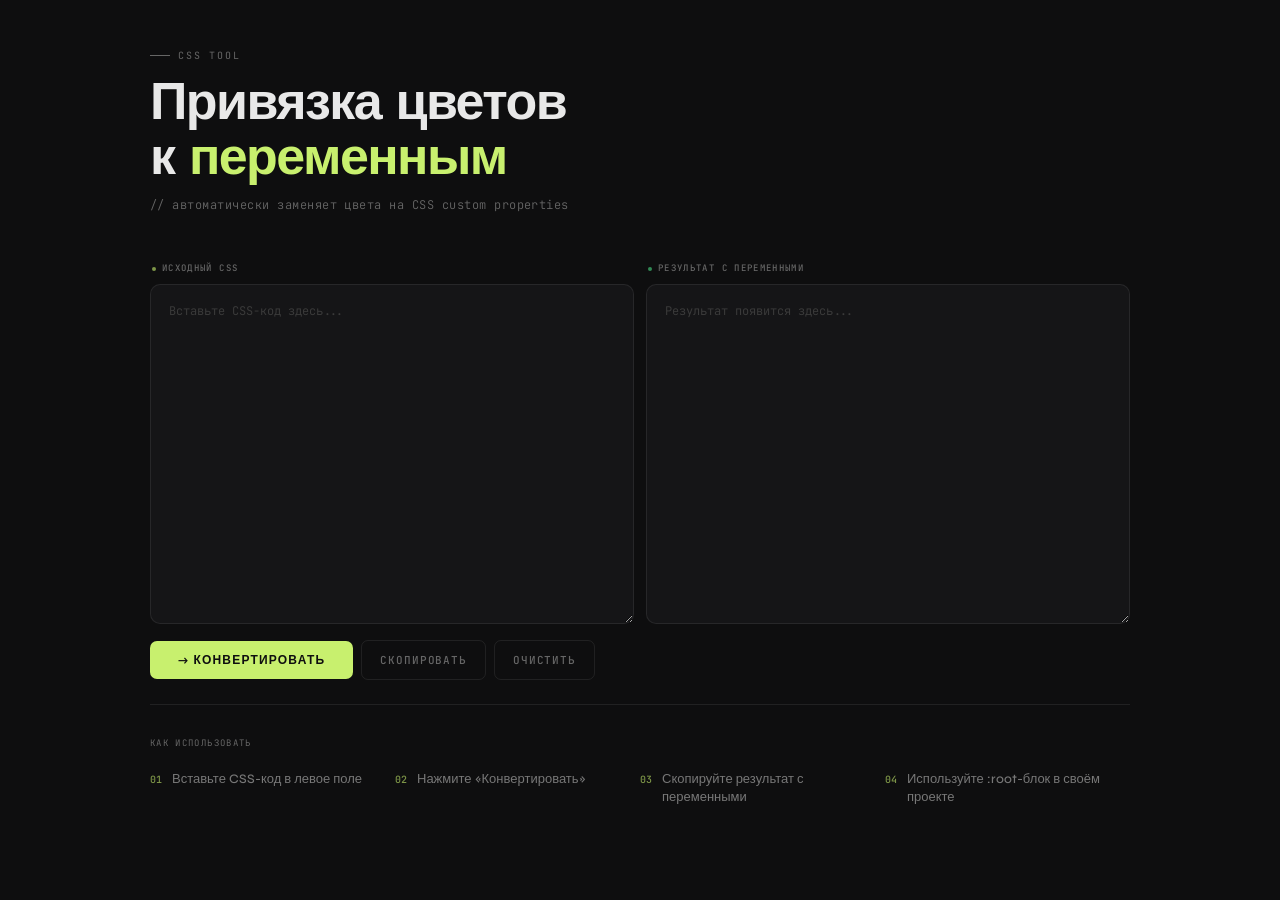
<file: Привязка цветов к переменным/index.html>
<!DOCTYPE html>
<html lang="ru">
<head>
    <meta charset="UTF-8">
    <meta name="viewport" content="width=device-width, initial-scale=1.0">
    <title>Привязка цветов к переменным</title>
    <link rel="preconnect" href="https://fonts.googleapis.com">
    <link rel="preconnect" href="https://fonts.gstatic.com" crossorigin>
    <link href="https://fonts.googleapis.com/css2?family=Syne:wght@400;500;700;800&family=JetBrains+Mono:wght@300;400;500&display=swap" rel="stylesheet">
    <link rel="stylesheet" href="style.css">
</head>
<body>
<div class="wrap">

    <div class="header">
        <div class="eyebrow">CSS Tool</div>
        <h1 class="title">Привязка цветов<br>к <em>переменным</em></h1>
        <div class="subtitle">// автоматически заменяет цвета на CSS custom properties</div>
    </div>

    <div class="cv-grid">
        <div class="pane">
            <div class="pane-label"><span class="dot"></span> Исходный CSS</div>
            <textarea id="input-css" placeholder="Вставьте CSS-код здесь..."></textarea>
        </div>
        <div class="pane">
            <div class="pane-label out"><span class="dot"></span> Результат с переменными</div>
            <textarea id="output-css" readonly placeholder="Результат появится здесь..."></textarea>
        </div>
    </div>

    <div class="actions">
        <button class="btn-primary" onclick="convertCSS()">→ Конвертировать</button>
        <button class="btn-secondary" onclick="copyResult()">Скопировать</button>
        <button class="btn-secondary" onclick="clearAll()">Очистить</button>
        <span class="status" id="cv-status"></span>
    </div>

    <div class="vars-block" id="vars-block">
        <div class="vars-title">Найденные цвета</div>
        <div class="vars-list" id="vars-list"></div>
    </div>

    <div class="how">
        <div class="how-title">Как использовать</div>
        <div class="how-steps">
            <div class="how-step"><span class="how-num">01</span><span class="how-text">Вставьте CSS-код в левое поле</span></div>
            <div class="how-step"><span class="how-num">02</span><span class="how-text">Нажмите «Конвертировать»</span></div>
            <div class="how-step"><span class="how-num">03</span><span class="how-text">Скопируйте результат с переменными</span></div>
            <div class="how-step"><span class="how-num">04</span><span class="how-text">Используйте :root-блок в своём проекте</span></div>
        </div>
    </div>

</div>
<script src="script.js"></script>
</body>
</html>
</file>
<file: Привязка цветов к переменным/style.css>
*, *::before, *::after { box-sizing: border-box; margin: 0; padding: 0; }

:root {
    --bg: #0e0e0f;
    --surface: #151517;
    --border: rgba(255,255,255,.08);
    --border-hover: rgba(255,255,255,.22);
    --text: #e8e8e8;
    --muted: #666;
    --accent: #c8f06e;
    --success: #4ADC82;
    --radius: 10px;
}

html, body {
    background: var(--bg);
    color: var(--text);
    font-family: 'Syne', sans-serif;
    min-height: 100vh;
    line-height: 1.5;
}

body {
    padding: 3rem 1.5rem 5rem;
}

.wrap {
    max-width: 980px;
    margin: 0 auto;
}

/* Header */
.header {
    margin-bottom: 3rem;
}

.eyebrow {
    font-family: 'JetBrains Mono', monospace;
    font-size: 10px;
    font-weight: 400;
    letter-spacing: .18em;
    text-transform: uppercase;
    color: var(--muted);
    margin-bottom: .75rem;
    display: flex;
    align-items: center;
    gap: 8px;
}
.eyebrow::before {
    content: '';
    width: 20px;
    height: 1px;
    background: var(--muted);
}

.title {
    font-size: clamp(2rem, 5vw, 3.25rem);
    font-weight: 800;
    letter-spacing: -.03em;
    line-height: 1.05;
    color: var(--text);
}

.title em {
    font-style: normal;
    color: var(--accent);
}

.subtitle {
    margin-top: .75rem;
    font-family: 'JetBrains Mono', monospace;
    font-size: 12px;
    font-weight: 300;
    color: var(--muted);
    letter-spacing: .04em;
}

/* Grid */
.cv-grid {
    display: grid;
    grid-template-columns: 1fr 1fr;
    gap: 12px;
    margin-bottom: 1rem;
}

@media (max-width: 640px) {
    .cv-grid { grid-template-columns: 1fr; }
}

/* Pane */
.pane {
    display: flex;
    flex-direction: column;
    gap: .5rem;
}

.pane-label {
    font-family: 'JetBrains Mono', monospace;
    font-size: 9px;
    font-weight: 500;
    letter-spacing: .15em;
    text-transform: uppercase;
    color: var(--muted);
    display: flex;
    align-items: center;
    gap: 6px;
    padding: 0 2px;
}

.pane-label .dot {
    width: 4px;
    height: 4px;
    border-radius: 50%;
    background: var(--accent);
    opacity: .6;
}

.pane-label.out .dot {
    background: var(--success);
}

textarea {
    width: 100%;
    height: 340px;
    background: var(--surface);
    border: 1px solid var(--border);
    border-radius: var(--radius);
    padding: 16px 18px;
    font-family: 'JetBrains Mono', monospace;
    font-size: 12px;
    font-weight: 400;
    line-height: 1.75;
    color: var(--text);
    resize: vertical;
    outline: none;
    transition: border-color .2s;
    caret-color: var(--accent);
}

textarea:focus {
    border-color: var(--border-hover);
}

textarea[readonly] {
    cursor: default;
    color: #aaa;
}

textarea::placeholder {
    color: #3a3a3a;
}

/* Actions */
.actions {
    display: flex;
    gap: 8px;
    align-items: center;
    flex-wrap: wrap;
    margin-bottom: 1.5rem;
}

.btn-primary {
    padding: 12px 28px;
    background: var(--accent);
    border: none;
    border-radius: 7px;
    font-family: 'Syne', sans-serif;
    font-size: 12px;
    font-weight: 700;
    letter-spacing: .1em;
    text-transform: uppercase;
    color: #0e0e0f;
    cursor: pointer;
    transition: opacity .15s, transform .1s;
}

.btn-primary:hover { opacity: .88; }
.btn-primary:active { transform: scale(.97); }

.btn-secondary {
    padding: 12px 18px;
    background: transparent;
    border: 1px solid var(--border);
    border-radius: 7px;
    font-family: 'JetBrains Mono', monospace;
    font-size: 11px;
    font-weight: 500;
    letter-spacing: .08em;
    text-transform: uppercase;
    color: var(--muted);
    cursor: pointer;
    transition: border-color .15s, color .15s, background .15s;
}

.btn-secondary:hover {
    border-color: var(--border-hover);
    color: var(--text);
    background: rgba(255,255,255,.03);
}

.status {
    font-family: 'JetBrains Mono', monospace;
    font-size: 11px;
    color: var(--success);
    margin-left: auto;
    opacity: 0;
    transition: opacity .3s;
}

/* Vars block */
.vars-block {
    display: none;
    margin-bottom: 2rem;
}

.vars-block.visible { display: block; }

.vars-title {
    font-family: 'JetBrains Mono', monospace;
    font-size: 9px;
    letter-spacing: .15em;
    text-transform: uppercase;
    color: var(--muted);
    margin-bottom: .75rem;
    display: flex;
    align-items: center;
    gap: 6px;
}

.vars-title::before {
    content: '';
    width: 4px;
    height: 4px;
    border-radius: 50%;
    background: var(--success);
    opacity: .6;
    display: inline-block;
}

.vars-list {
    display: flex;
    flex-wrap: wrap;
    gap: 6px;
}

.var-chip {
    display: flex;
    align-items: center;
    gap: 7px;
    background: rgba(255,255,255,.03);
    border: 1px solid var(--border);
    border-radius: 5px;
    padding: 5px 10px;
    font-family: 'JetBrains Mono', monospace;
    font-size: 11px;
    color: #aaa;
    transition: border-color .15s;
}

.var-chip:hover { border-color: var(--border-hover); }

.var-swatch {
    width: 12px;
    height: 12px;
    border-radius: 3px;
    border: 1px solid rgba(255,255,255,.1);
    flex-shrink: 0;
}

/* How to */
.how {
    border-top: 1px solid var(--border);
    padding-top: 2rem;
    margin-top: 1rem;
}

.how-title {
    font-family: 'JetBrains Mono', monospace;
    font-size: 9px;
    letter-spacing: .15em;
    text-transform: uppercase;
    color: var(--muted);
    margin-bottom: 1.25rem;
}

.how-steps {
    display: flex;
    gap: 0;
    flex-wrap: wrap;
}

.how-step {
    display: flex;
    align-items: flex-start;
    gap: 10px;
    flex: 1;
    min-width: 160px;
    padding: 0 24px 0 0;
}

.how-num {
    font-family: 'JetBrains Mono', monospace;
    font-size: 10px;
    font-weight: 500;
    color: var(--accent);
    opacity: .6;
    flex-shrink: 0;
    margin-top: 2px;
}

.how-text {
    font-size: 13px;
    font-weight: 500;
    color: #777;
    line-height: 1.4;
}
</file>
